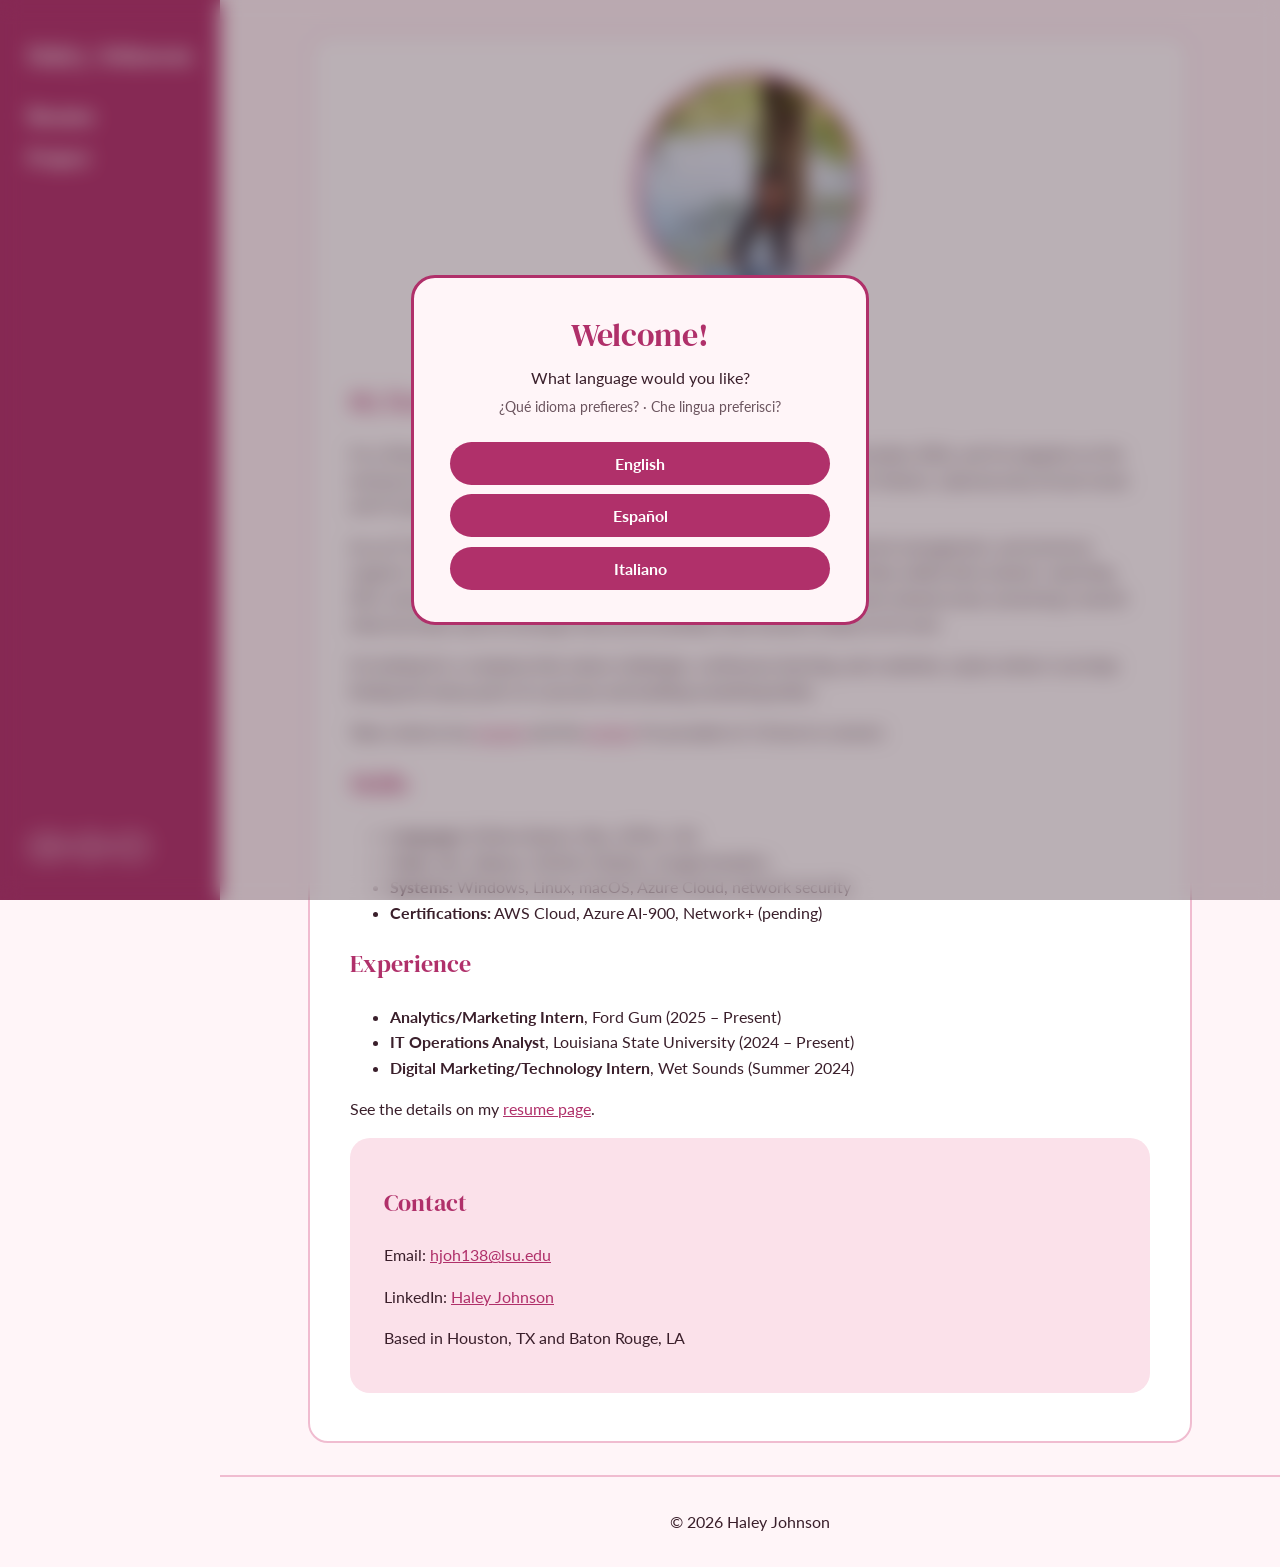
<file: index.html>
<!DOCTYPE html>
<html lang="en">
<head>
  <meta charset="UTF-8">
  <meta name="viewport" content="width=device-width, initial-scale=1">
  <title data-i18n="title.home">Haley Johnson | Management Information Systems</title>
  <link rel="stylesheet" href="styles.css">
</head>
<body>

  <header class="site-header">
    <a class="logo" href="index.html">Haley Johnson</a>
    <nav>
      <a href="resume.html" data-i18n="nav.resume">Resume</a>
      <a href="project.html" data-i18n="nav.project">Project</a>
    </nav>
    <div class="lang-switch" role="group" aria-label="Language">
      <button type="button" data-set-lang="en">EN</button>
      <button type="button" data-set-lang="es">ES</button>
      <button type="button" data-set-lang="it">IT</button>
    </div>
  </header>

  <main class="page-card">
    <section id="profile">
      <div class="photo-wrap">
        <div class="photo-zoom">
          <img src="haley.jpg" alt="Haley Johnson smiling under a tree by a lake">
          <span class="sparkle" aria-hidden="true">
            <svg viewBox="0 0 24 24"><path d="M12 0 L14 10 L24 12 L14 14 L12 24 L10 14 L0 12 L10 10 Z" fill="#fff"/></svg>
          </span>
        </div>
      </div>
      <p class="cta-wrap"><a href="#contact" class="contact-cta" data-i18n="home.cta">Contact me</a></p>
      <h1 data-i18n="home.hi">Hi, I'm Haley.</h1>
      <p data-i18n="home.p1">I'm a Management Information Systems student at LSU, graduating in December 2026, and I'm happiest on the technical side of business. Right now I'm building skills and certifications in Python, cybersecurity, AI and cloud, and IT project management.</p>
      <p data-i18n="home.p2">As an IT Operations Analyst at LSU, I work across operating systems, network management, and technical support, tracking down the root of a problem and fixing it fast. My internships added data analysis, reporting, SEO, and project management to the mix. At Ford Gum, I took a routine task nobody loved, answering a shared inbox by hand, and I'm turning it into an AI workflow that answers emails on its own.</p>
      <p data-i18n="home.p3">I'm looking for a company that values challenges, continuous learning, and creativity: a place where I can keep finding the messy parts of a process and building something better.</p>
      <p data-i18n="home.p4">Take a look at my <a href="resume.html">resume</a> and the <a href="project.html">project</a> I'm proudest of. I'd love to connect.</p>
    </section>

    <section id="skills">
      <h2 data-i18n="home.skills">Skills</h2>
      <ul>
        <li data-i18n="skill.lang"><strong>Languages:</strong> Python (basic), SQL, HTML, CSS</li>
        <li data-i18n="skill.tools"><strong>Tools:</strong> n8n, Tableau, GitHub, MySQL, Google Analytics</li>
        <li data-i18n="skill.systems"><strong>Systems:</strong> Windows, Linux, macOS, Azure Cloud, network security</li>
        <li data-i18n="skill.certs"><strong>Certifications:</strong> AWS Cloud, Azure AI-900, Network+ (pending)</li>
      </ul>
    </section>

    <section id="experience">
      <h2 data-i18n="home.experience">Experience</h2>
      <ul>
        <li data-i18n="exp.ford"><strong>Analytics/Marketing Intern</strong>, Ford Gum (2025 – Present)</li>
        <li data-i18n="exp.lsu"><strong>IT Operations Analyst</strong>, Louisiana State University (2024 – Present)</li>
        <li data-i18n="exp.wet"><strong>Digital Marketing/Technology Intern</strong>, Wet Sounds (Summer 2024)</li>
      </ul>
      <p data-i18n="home.details">See the details on my <a href="resume.html">resume page</a>.</p>
    </section>

    <section id="contact">
      <h2 data-i18n="home.contact">Contact</h2>
      <p>Email: <a href="mailto:hjoh138@lsu.edu">hjoh138@lsu.edu</a></p>
      <p>LinkedIn: <a href="https://www.linkedin.com/in/haleyyjohnson/" target="_blank">Haley Johnson</a></p>
      <p data-i18n="home.based">Based in Houston, TX and Baton Rouge, LA</p>
    </section>
  </main>

  <footer>
    <p>&copy; 2026 Haley Johnson</p>
  </footer>

  <script src="script.js"></script>
</body>
</html>
</file>
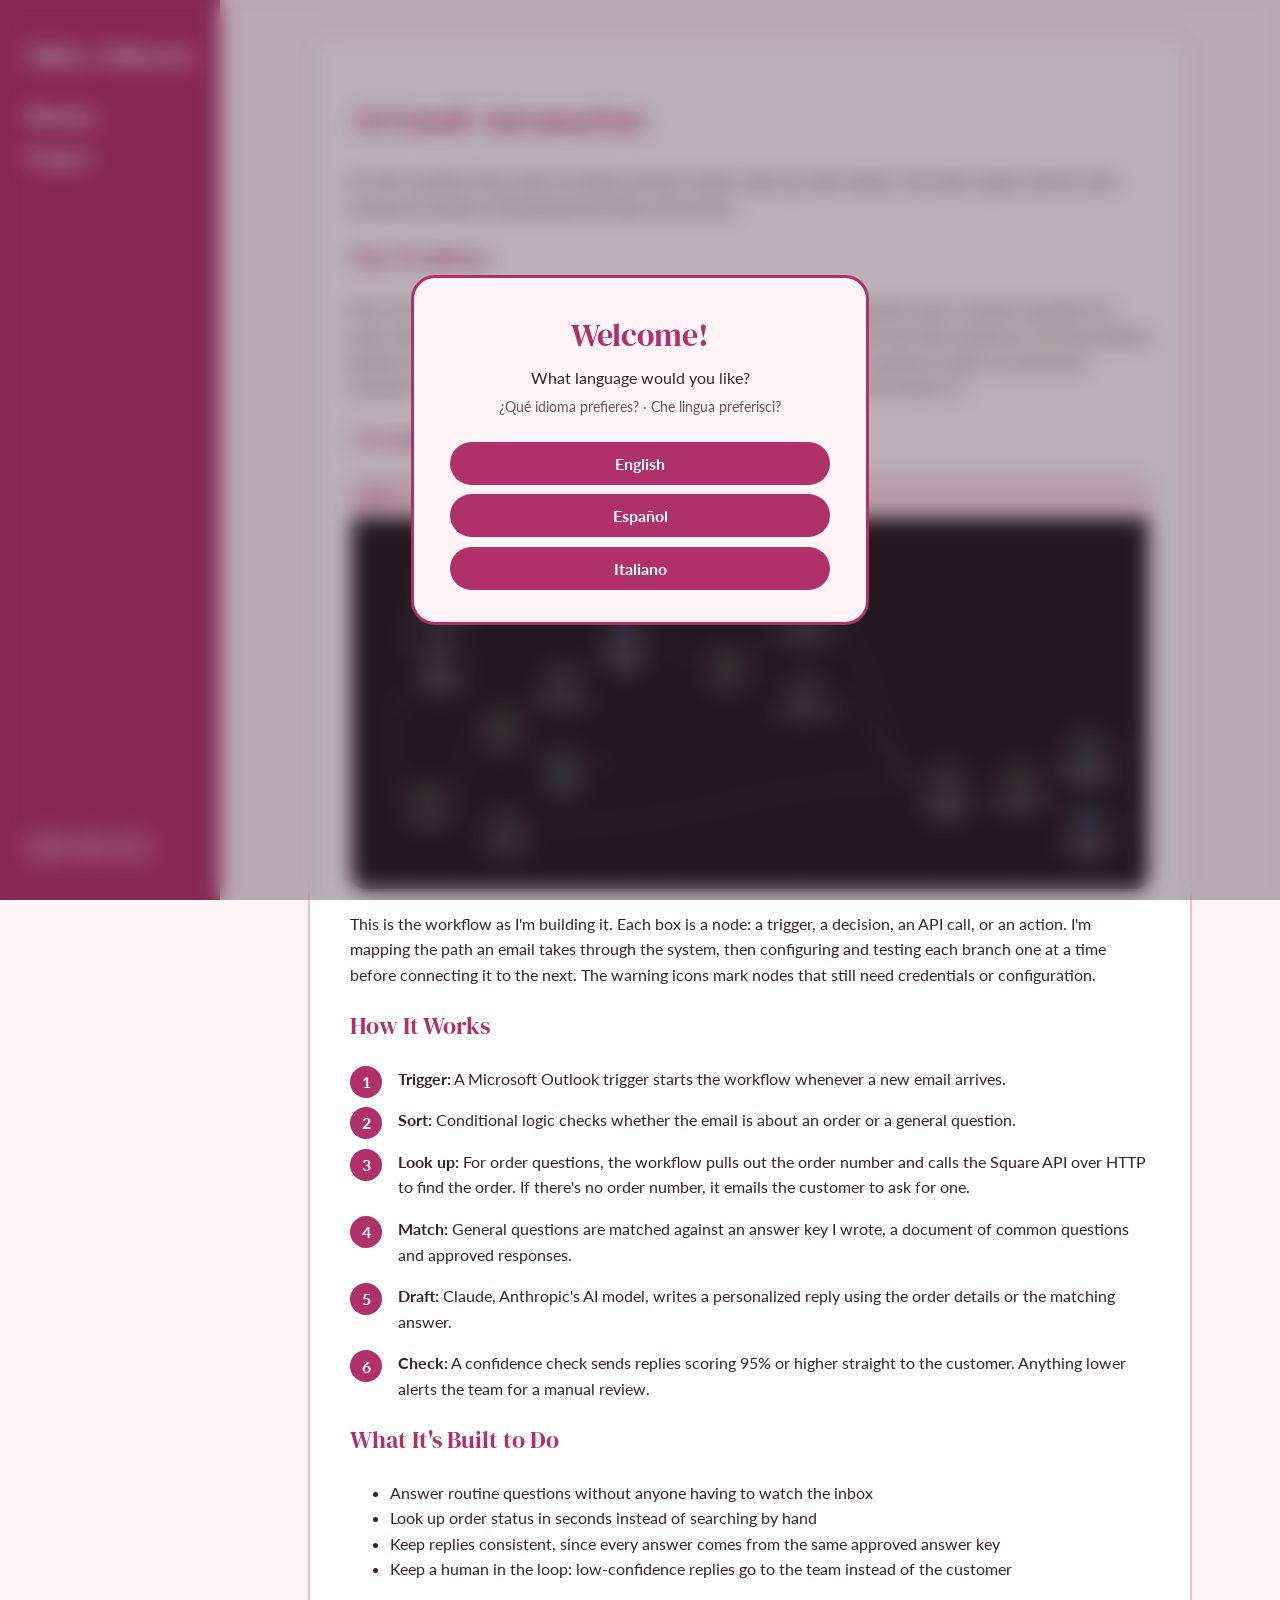
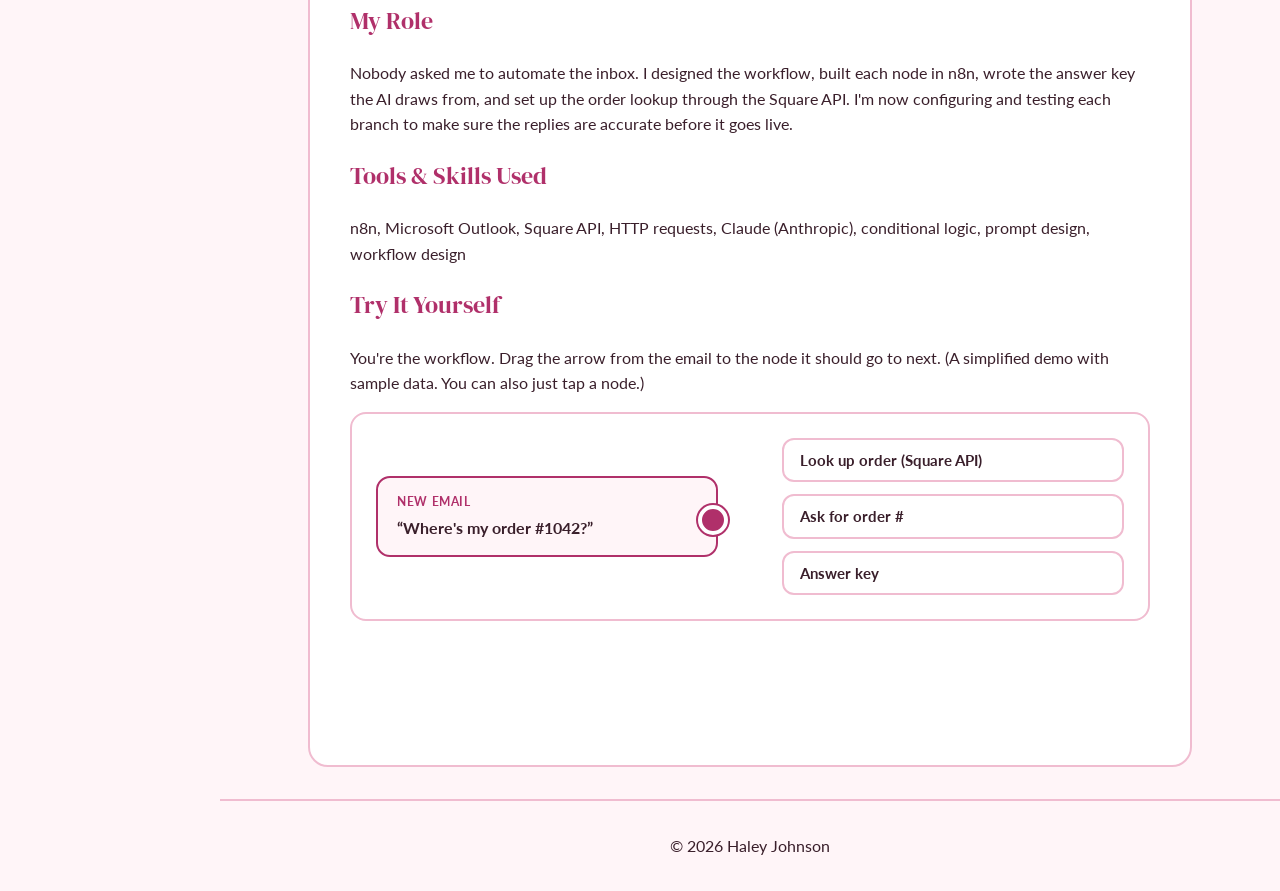
<file: project.html>
<!DOCTYPE html>
<html lang="en">
<head>
  <meta charset="UTF-8">
  <meta name="viewport" content="width=device-width, initial-scale=1">
  <title data-i18n="title.project">Haley Johnson | AI Email Automation</title>
  <link rel="stylesheet" href="styles.css">
</head>
<body>

  <header class="site-header">
    <a class="logo" href="index.html">Haley Johnson</a>
    <nav>
      <a href="resume.html" data-i18n="nav.resume">Resume</a>
      <a href="project.html" data-i18n="nav.project">Project</a>
    </nav>
    <div class="lang-switch" role="group" aria-label="Language">
      <button type="button" data-set-lang="en">EN</button>
      <button type="button" data-set-lang="es">ES</button>
      <button type="button" data-set-lang="it">IT</button>
    </div>
  </header>

  <main class="page-card">
    <h1 data-i18n="proj.title">AI Email Automation</h1>
    <p data-i18n="proj.intro">An n8n workflow that reads incoming customer emails, looks up order details, and drafts replies with AI, built during my Analytics/Marketing internship at Ford Gum.</p>

    <section>
      <h2 data-i18n="proj.problem.h">The Problem</h2>
      <p data-i18n="proj.problem">Part of my marketing internship was checking a shared inbox and answering the same customer questions by hand, the kind of repetitive work you'd expect at a front desk. It wasn't the work that excited me, but the problem behind it did. So instead of just doing the task, I turned it into something I wanted to build: an automated assistant that reads each message, figures out what the customer needs, and answers it.</p>
    </section>

    <section>
      <h2 data-i18n="proj.look.h">A Look Into the Project</h2>
      <figure class="window">
        <div class="window-bar" aria-hidden="true">
          <span></span><span></span><span></span>
          <p>n8n · email-automation</p>
        </div>
        <button class="window-image" type="button" aria-label="Enlarge workflow screenshot">
          <img src="n8n-workflow.png" alt="The n8n workflow: an Outlook trigger feeding decision nodes, a Square API order lookup, a Claude prompt node, and a confidence check that either sends the reply or alerts the team">
        </button>
      </figure>
      <p data-i18n="proj.look">This is the workflow as I'm building it. Each box is a node: a trigger, a decision, an API call, or an action. I'm mapping the path an email takes through the system, then configuring and testing each branch one at a time before connecting it to the next. The warning icons mark nodes that still need credentials or configuration.</p>
    </section>

    <section>
      <h2 data-i18n="proj.how.h">How It Works</h2>
      <ol class="steps">
        <li data-i18n="proj.how.1"><strong>Trigger:</strong> A Microsoft Outlook trigger starts the workflow whenever a new email arrives.</li>
        <li data-i18n="proj.how.2"><strong>Sort:</strong> Conditional logic checks whether the email is about an order or a general question.</li>
        <li data-i18n="proj.how.3"><strong>Look up:</strong> For order questions, the workflow pulls out the order number and calls the Square API over HTTP to find the order. If there's no order number, it emails the customer to ask for one.</li>
        <li data-i18n="proj.how.4"><strong>Match:</strong> General questions are matched against an answer key I wrote, a document of common questions and approved responses.</li>
        <li data-i18n="proj.how.5"><strong>Draft:</strong> Claude, Anthropic's AI model, writes a personalized reply using the order details or the matching answer.</li>
        <li data-i18n="proj.how.6"><strong>Check:</strong> A confidence check sends replies scoring 95% or higher straight to the customer. Anything lower alerts the team for a manual review.</li>
      </ol>
    </section>

    <section>
      <h2 data-i18n="proj.impact.h">What It's Built to Do</h2>
      <ul>
        <li data-i18n="proj.impact.1">Answer routine questions without anyone having to watch the inbox</li>
        <li data-i18n="proj.impact.2">Look up order status in seconds instead of searching by hand</li>
        <li data-i18n="proj.impact.3">Keep replies consistent, since every answer comes from the same approved answer key</li>
        <li data-i18n="proj.impact.4">Keep a human in the loop: low-confidence replies go to the team instead of the customer</li>
      </ul>
    </section>

    <section>
      <h2 data-i18n="proj.role.h">My Role</h2>
      <p data-i18n="proj.role">Nobody asked me to automate the inbox. I designed the workflow, built each node in n8n, wrote the answer key the AI draws from, and set up the order lookup through the Square API. I'm now configuring and testing each branch to make sure the replies are accurate before it goes live.</p>
    </section>

    <section>
      <h2 data-i18n="proj.tools.h">Tools &amp; Skills Used</h2>
      <p data-i18n="proj.tools">n8n, Microsoft Outlook, Square API, HTTP requests, Claude (Anthropic), conditional logic, prompt design, workflow design</p>
    </section>
    <section class="demo">
      <h2 data-i18n="proj.demo.h">Try It Yourself</h2>
      <p data-i18n="proj.demo.p">You're the workflow. Drag the arrow from the email to the node it should go to next. (A simplified demo with sample data. You can also just tap a node.)</p>
      <div class="demo-board">
        <svg class="demo-lines" aria-hidden="true"><path class="demo-line"></path></svg>
        <div class="demo-email">
          <p class="demo-email-label"></p>
          <p class="demo-email-text"></p>
          <span class="demo-handle" title="Drag me"></span>
        </div>
        <div class="demo-targets">
          <button type="button" class="demo-target" data-route="lookup"></button>
          <button type="button" class="demo-target" data-route="ask"></button>
          <button type="button" class="demo-target" data-route="answer"></button>
        </div>
      </div>
      <div class="demo-after" aria-hidden="true"></div>
      <p class="demo-status" aria-live="polite"></p>
      <button type="button" class="demo-next"></button>
    </section>
  </main>

  <footer>
    <p>&copy; 2026 Haley Johnson</p>
  </footer>

  <script src="script.js"></script>
</body>
</html>
</file>
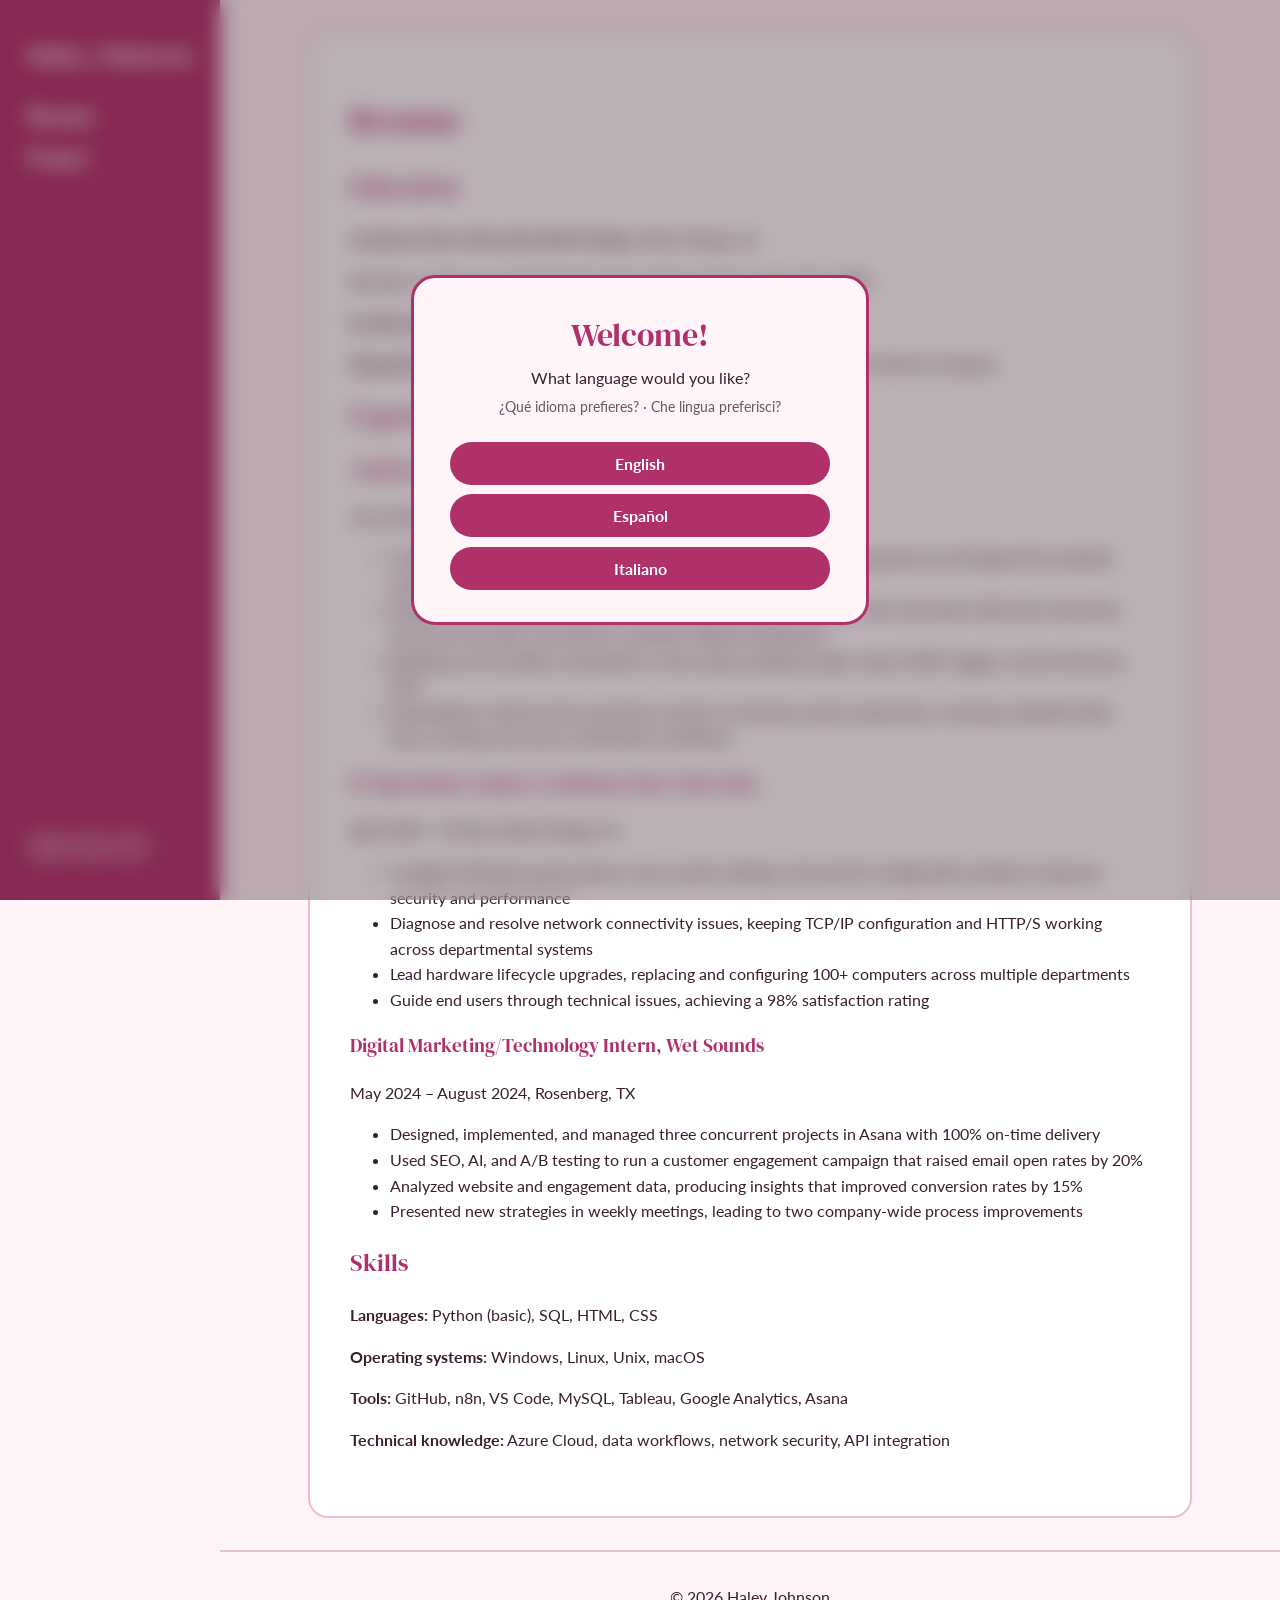
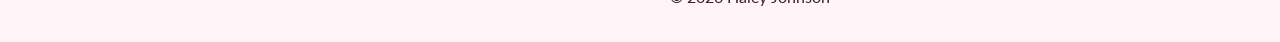
<file: resume.html>
<!DOCTYPE html>
<html lang="en">
<head>
  <meta charset="UTF-8">
  <meta name="viewport" content="width=device-width, initial-scale=1">
  <title data-i18n="title.resume">Haley Johnson | Resume</title>
  <link rel="stylesheet" href="styles.css">
</head>
<body>

  <header class="site-header">
    <a class="logo" href="index.html">Haley Johnson</a>
    <nav>
      <a href="resume.html" data-i18n="nav.resume">Resume</a>
      <a href="project.html" data-i18n="nav.project">Project</a>
    </nav>
    <div class="lang-switch" role="group" aria-label="Language">
      <button type="button" data-set-lang="en">EN</button>
      <button type="button" data-set-lang="es">ES</button>
      <button type="button" data-set-lang="it">IT</button>
    </div>
  </header>

  <main class="page-card">
    <h1 data-i18n="res.title">Resume</h1>

    <section>
      <h2 data-i18n="res.education">Education</h2>
      <p><strong>Louisiana State University A&amp;M College</strong>, Baton Rouge, LA</p>
      <p data-i18n="res.degree">Bachelor of Science in Management Information Systems, December 2026</p>
      <p data-i18n="res.certs"><strong>Certifications:</strong> AWS Cloud, Azure AI-900, Network+ (pending)</p>
      <p data-i18n="res.orgs"><strong>Organizations:</strong> Association of IT Professionals (AITP), Security Society, LSU Mentor Program</p>
    </section>

    <section>
      <h2 data-i18n="res.experience">Experience</h2>

      <h3 data-i18n="res.ford.h">Analytics/Marketing Intern, Ford Gum</h3>
      <p data-i18n="res.ford.d">June 2025 – Present, Remote</p>
      <ul>
        <li data-i18n="res.ford.1">Coded custom HTML and CSS email templates that improved user experience and helped drive website traffic and sales</li>
        <li data-i18n="res.ford.2">Designing and implementing a full GA4 analytics pipeline in Python that automates daily data extraction, structures the data, and powers a dynamic Tableau dashboard</li>
        <li data-i18n="res.ford.3">Building an AI workflow automation in n8n using conditional logic nodes, IMAP triggers, and AI inference APIs</li>
        <li data-i18n="res.ford.4">Developing a cybersecurity awareness session on business email compromise, covering credential theft, hash cracking, and secure verification workflows</li>
      </ul>

      <h3 data-i18n="res.lsu.h">IT Operations Analyst, Louisiana State University</h3>
      <p data-i18n="res.lsu.d">April 2024 – Present, Baton Rouge, LA</p>
      <ul>
        <li data-i18n="res.lsu.1">Configure Windows group policy, Linux system settings, and macOS configuration profiles to improve security and performance</li>
        <li data-i18n="res.lsu.2">Diagnose and resolve network connectivity issues, keeping TCP/IP configuration and HTTP/S working across departmental systems</li>
        <li data-i18n="res.lsu.3">Lead hardware lifecycle upgrades, replacing and configuring 100+ computers across multiple departments</li>
        <li data-i18n="res.lsu.4">Guide end users through technical issues, achieving a 98% satisfaction rating</li>
      </ul>

      <h3 data-i18n="res.wet.h">Digital Marketing/Technology Intern, Wet Sounds</h3>
      <p data-i18n="res.wet.d">May 2024 – August 2024, Rosenberg, TX</p>
      <ul>
        <li data-i18n="res.wet.1">Designed, implemented, and managed three concurrent projects in Asana with 100% on-time delivery</li>
        <li data-i18n="res.wet.2">Used SEO, AI, and A/B testing to run a customer engagement campaign that raised email open rates by 20%</li>
        <li data-i18n="res.wet.3">Analyzed website and engagement data, producing insights that improved conversion rates by 15%</li>
        <li data-i18n="res.wet.4">Presented new strategies in weekly meetings, leading to two company-wide process improvements</li>
      </ul>
    </section>

    <section>
      <h2 data-i18n="res.skills">Skills</h2>
      <p data-i18n="skill.lang"><strong>Languages:</strong> Python (basic), SQL, HTML, CSS</p>
      <p data-i18n="res.os"><strong>Operating systems:</strong> Windows, Linux, Unix, macOS</p>
      <p data-i18n="res.tools"><strong>Tools:</strong> GitHub, n8n, VS Code, MySQL, Tableau, Google Analytics, Asana</p>
      <p data-i18n="res.tech"><strong>Technical knowledge:</strong> Azure Cloud, data workflows, network security, API integration</p>
    </section>
  </main>

  <footer>
    <p>&copy; 2026 Haley Johnson</p>
  </footer>

  <script src="script.js"></script>
</body>
</html>
</file>
<file: styles.css>
/* Pink theme */
@import url('https://fonts.googleapis.com/css2?family=DM+Serif+Display&family=Lato:wght@400;700;900&display=swap');

:root {
  --blush: #fff5f8;
  --petal: #fbe1ea;
  --rose: #f0bcd0;
  --berry: #b0306a;
  --berry-dark: #8a2253;
  --plum: #3a1f2b;
}

body {
  font-family: 'Lato', Arial, sans-serif;
  margin: 0;
  line-height: 1.6;
  color: var(--plum);
  background: var(--blush);
}

h1, h2, h3 {
  font-family: 'DM Serif Display', Georgia, serif;
  font-weight: 400;
  color: var(--berry);
}

a { color: var(--berry); }

/* Header and navigation */
.site-header {
  background: var(--berry);
  padding: 1rem 1.5rem;
  display: flex;
  align-items: center;
  flex-wrap: wrap;
  gap: 0.5rem 1.5rem;
}

.logo {
  font-family: 'DM Serif Display', Georgia, serif;
  font-size: 1.4rem;
  color: #fff;
  text-decoration: none;
}

.site-header nav a {
  color: #fff;
  text-decoration: none;
  margin-right: 1rem;
  font-weight: 700;
}

.lang-switch {
  margin-left: auto;
  display: flex;
  gap: 4px;
}

.lang-switch button {
  background: transparent;
  color: #fff;
  border: 2px solid #fff;
  border-radius: 999px;
  padding: 0.2rem 0.6rem;
  font: 700 0.8rem 'Lato', Arial, sans-serif;
  cursor: pointer;
}

.lang-switch button:hover { background: rgba(255, 255, 255, 0.2); }
.lang-switch button.active { background: #fff; color: var(--berry); }

/* Page content */
main {
  max-width: 800px;
  margin: 0 auto;
  padding: 2rem 1.5rem;
}

footer {
  text-align: center;
  padding: 1rem;
  border-top: 2px solid var(--rose);
}

/* Profile photo with the wink sparkle */
.photo-wrap {
  width: 220px;
  height: 220px;
  margin: 0 auto 1.5rem;
  border-radius: 50%;
  border: 4px solid var(--berry);
  overflow: hidden;
}

.photo-zoom {
  position: relative;
  width: 100%;
  height: 100%;
  transform-origin: 54.6% 35.4%; /* your eye */
}

.photo-zoom img {
  width: 100%;
  height: 100%;
  object-fit: cover;
  display: block;
}

.sparkle {
  position: absolute;
  left: 54.6%;
  top: 35.4%;
  width: 9px;
  height: 9px;
  opacity: 0;
  transform: translate(-50%, -50%) scale(0);
  filter: drop-shadow(0 0 3px var(--rose));
  pointer-events: none;
}

.sparkle svg { width: 100%; height: 100%; display: block; }

.wink .photo-zoom { animation: zoom-to-eye 2.8s ease-in-out; }
.wink .sparkle { animation: twinkle 2.8s ease-in-out; }

@keyframes zoom-to-eye {
  0%   { transform: scale(1); }
  30%  { transform: scale(2.6); }
  70%  { transform: scale(2.6); }
  100% { transform: scale(1); }
}

@keyframes twinkle {
  0%, 34% { opacity: 0; transform: translate(-50%, -50%) scale(0) rotate(0deg); }
  44%     { opacity: 1; transform: translate(-50%, -50%) scale(1.3) rotate(45deg); }
  52%     { opacity: 1; transform: translate(-50%, -50%) scale(0.7) rotate(70deg); }
  60%     { opacity: 1; transform: translate(-50%, -50%) scale(1.1) rotate(90deg); }
  70%, 100% { opacity: 0; transform: translate(-50%, -50%) scale(0) rotate(135deg); }
}

/* Language pop-up */
.lang-overlay {
  position: fixed;
  inset: 0;
  background: rgba(58, 31, 43, 0.35);
  backdrop-filter: blur(10px);
  -webkit-backdrop-filter: blur(10px);
  display: flex;
  align-items: center;
  justify-content: center;
  padding: 1rem;
  z-index: 100;
  transition: opacity 0.35s ease;
}

.lang-overlay.closing { opacity: 0; }

.lang-card {
  background: var(--blush);
  border: 3px solid var(--berry);
  border-radius: 24px;
  padding: 2rem 2.25rem;
  max-width: 380px;
  width: 100%;
  text-align: center;
}

.lang-card h2 { margin: 0 0 0.25rem; font-size: 2rem; }
.lang-card p { margin: 0 0 1.5rem; }
.lang-card .lang-sub { margin: -1.25rem 0 1.5rem; font-size: 0.9rem; opacity: 0.75; }

.lang-options { display: flex; flex-direction: column; gap: 0.6rem; }

.lang-options button {
  background: var(--berry);
  color: #fff;
  border: none;
  border-radius: 999px;
  padding: 0.75rem 1rem;
  font: 700 1rem 'Lato', Arial, sans-serif;
  cursor: pointer;
}

.lang-options button:hover { background: var(--berry-dark); }

@media (prefers-reduced-motion: reduce) {
  .wink .photo-zoom { animation: none; }
  .wink .sparkle { animation-duration: 1.2s; }
}

/* Contact me button and contact highlight */
html { scroll-behavior: smooth; }

.cta-wrap { text-align: center; margin: -0.5rem 0 1rem; }

.contact-cta {
  display: inline-block;
  background: var(--berry);
  color: #fff;
  text-decoration: none;
  font-weight: 700;
  padding: 0.6rem 1.4rem;
  border-radius: 999px;
}

.contact-cta:hover { background: var(--berry-dark); }

#contact {
  background: var(--petal);
  border: 2px solid transparent;
  border-radius: 20px;
  padding: 1.5rem 2rem;
}

#contact.highlight { animation: contact-glow 1.2s ease-out 2; }

@keyframes contact-glow {
  0%   { border-color: var(--berry); box-shadow: 0 0 0 0 rgba(176, 48, 106, 0.5); }
  60%  { border-color: var(--berry); box-shadow: 0 0 0 16px rgba(176, 48, 106, 0); }
  100% { border-color: transparent; box-shadow: 0 0 0 0 rgba(176, 48, 106, 0); }
}

/* Sidebar menu on the left (laptops and bigger screens) */
@media (min-width: 800px) {
  body { padding-left: 220px; }

  .site-header {
    position: fixed;
    top: 0;
    left: 0;
    bottom: 0;
    width: 220px;
    box-sizing: border-box;
    flex-direction: column;
    align-items: flex-start;
    flex-wrap: nowrap;
    gap: 2rem;
    padding: 2.5rem 1.75rem;
    z-index: 50;
  }

  .logo { font-size: 1.6rem; line-height: 1.2; }

  .site-header nav {
    display: flex;
    flex-direction: column;
    gap: 0.9rem;
  }

  .site-header nav a { margin-right: 0; font-size: 1.05rem; }

  .lang-switch { margin-left: 0; margin-top: auto; }
}

/* Phone-friendly tweaks (small screens) */
@media (max-width: 799px) {
  .site-header {
    position: sticky;
    top: 0;
    z-index: 50;
    padding: 0.75rem 1rem;
    gap: 0.5rem 1rem;
    flex-wrap: nowrap;
  }

  .logo { font-size: 1.15rem; white-space: nowrap; }

  .site-header nav { display: flex; gap: 0.9rem; }
  .site-header nav a { margin-right: 0; font-size: 0.95rem; }

  .lang-switch button { padding: 0.15rem 0.45rem; font-size: 0.72rem; }

  main { padding: 1.5rem 1.1rem; }

  h1 { font-size: 2rem; }
  h2 { font-size: 1.5rem; }

  .photo-wrap { width: 170px; height: 170px; }

  #contact { padding: 1.25rem; }
  #contact a { overflow-wrap: anywhere; }

  ul { padding-left: 1.2rem; }

  .lang-card { padding: 1.5rem 1.25rem; }
}

/* Content card with a thin pink outline (all pages) */
.page-card {
  background: #fff;
  border: 2px solid var(--rose);
  border-radius: 20px;
  margin: 2rem auto;
  padding: 2.5rem 2.5rem 3rem;
}

@media (max-width: 799px) {
  .page-card { margin: 1rem 0.5rem; padding: 1.75rem 1.25rem 2rem; }
}

/* Apple-style reveal: content fades up as you scroll */
.reveal {
  opacity: 0;
  transform: translateY(28px);
  transition: opacity 0.8s ease, transform 0.8s ease;
}

.reveal.visible { opacity: 1; transform: none; }

@media (prefers-reduced-motion: reduce) {
  .reveal { opacity: 1; transform: none; transition: none; }
}

/* Menu tabs: extra bold, glittery light pink on hover, underline, and a grow */
.site-header nav a {
  font-weight: 900;
  font-size: 1.1rem;
  letter-spacing: 0.02em;
  -webkit-text-stroke: 0.4px currentColor;
  position: relative;
  display: inline-block;
  transform-origin: left center;
  transition: color 0.25s ease, transform 0.25s ease;
}

.site-header nav a::after {
  content: "";
  position: absolute;
  left: 0;
  bottom: -4px;
  width: 100%;
  height: 3px;
  border-radius: 3px;
  background: #ffe3ee;
  transform: scaleX(0);
  transform-origin: left;
  transition: transform 0.25s ease;
}

.site-header nav a:hover,
.site-header nav a:focus-visible {
  color: #ffe3ee;
  transform: scale(1.22);
  background: linear-gradient(110deg, #ffe3ee 35%, #ffffff 50%, #ffe3ee 65%);
  background-size: 250% 100%;
  -webkit-background-clip: text;
  background-clip: text;
  -webkit-text-fill-color: transparent;
  -webkit-text-stroke: 0.4px #ffe3ee;
  animation: glitter-shine 1.3s linear infinite;
}

.site-header nav a:hover::after,
.site-header nav a:focus-visible::after {
  transform: scaleX(1);
}

@keyframes glitter-shine {
  from { background-position: 100% 0; }
  to   { background-position: -150% 0; }
}

/* Tiny sparkles that pop around a tab while you hover */
.nav-sparkle {
  position: absolute;
  pointer-events: none;
  width: 8px;
  height: 8px;
  animation: nav-twinkle 0.7s ease-out forwards;
}

.nav-sparkle svg { width: 100%; height: 100%; display: block; }

@keyframes nav-twinkle {
  0%   { opacity: 0; transform: scale(0) rotate(0deg); }
  40%  { opacity: 1; transform: scale(1.2) rotate(45deg); }
  100% { opacity: 0; transform: scale(0) rotate(90deg); }
}

@media (prefers-reduced-motion: reduce) {
  .site-header nav a:hover { animation: none; }
  .nav-sparkle { display: none; }
}

/* Project page */
.window {
  margin: 1rem 0 1.25rem;
  border: 2px solid var(--rose);
  border-radius: 16px;
  overflow: hidden;
  background: #1f1a1d;
}

.window-bar {
  display: flex;
  align-items: center;
  gap: 6px;
  padding: 0.55rem 0.9rem;
  background: var(--petal);
}

.window-bar span {
  width: 11px;
  height: 11px;
  border-radius: 50%;
  background: var(--berry);
}
.window-bar span:nth-child(2) { background: #e57aa5; }
.window-bar span:nth-child(3) { background: var(--rose); }

.window-bar p {
  margin: 0 0 0 0.6rem;
  font-size: 0.8rem;
  font-weight: 700;
  color: var(--berry);
}

.window-image {
  display: block;
  width: 100%;
  padding: 0;
  border: 0;
  background: none;
  cursor: zoom-in;
}

.window-image img {
  display: block;
  width: 100%;
  height: auto;
  transition: transform 0.4s ease;
}

.window-image:hover img { transform: scale(1.02); }


/* Numbered steps */
.steps {
  list-style: none;
  counter-reset: step;
  padding-left: 0;
}

.steps li {
  counter-increment: step;
  position: relative;
  padding-left: 3rem;
  margin-bottom: 1rem;
}

.steps li::before {
  content: counter(step);
  position: absolute;
  left: 0;
  top: 0;
  width: 2rem;
  height: 2rem;
  border-radius: 50%;
  background: var(--berry);
  color: #fff;
  font-weight: 700;
  display: flex;
  align-items: center;
  justify-content: center;
}

/* Enlarged screenshot view */
.lightbox {
  position: fixed;
  inset: 0;
  z-index: 200;
  display: flex;
  align-items: center;
  justify-content: center;
  padding: 1.5rem;
  background: rgba(58, 31, 43, 0.45);
  backdrop-filter: blur(10px);
  -webkit-backdrop-filter: blur(10px);
  cursor: zoom-out;
}

.lightbox img {
  max-width: 100%;
  max-height: 90vh;
  border: 3px solid var(--rose);
  border-radius: 12px;
}

/* Try It Yourself: drag-to-route demo */
.demo-board {
  position: relative;
  display: grid;
  grid-template-columns: 1fr 1fr;
  gap: 1.25rem 4rem;
  align-items: center;
  padding: 1.5rem;
  border: 2px solid var(--rose);
  border-radius: 16px;
  margin-top: 1rem;
  touch-action: none;
}

.demo-lines {
  position: absolute;
  inset: 0;
  width: 100%;
  height: 100%;
  pointer-events: none;
  overflow: visible;
}

.demo-line {
  fill: none;
  stroke: var(--berry);
  stroke-width: 3;
  stroke-linecap: round;
  stroke-dasharray: 6 6;
}

.demo-line.locked { stroke-dasharray: none; }

.demo-email {
  position: relative;
  background: var(--blush);
  border: 2px solid var(--berry);
  border-radius: 14px;
  padding: 0.9rem 1.2rem;
}

.demo-email-label {
  margin: 0 0 0.25rem;
  font-size: 0.75rem;
  font-weight: 700;
  letter-spacing: 0.05em;
  text-transform: uppercase;
  color: var(--berry);
}

.demo-email-text { margin: 0; font-weight: 700; }

.demo-handle {
  position: absolute;
  right: -12px;
  top: 50%;
  width: 22px;
  height: 22px;
  margin-top: -11px;
  border-radius: 50%;
  background: var(--berry);
  border: 4px solid #fff;
  box-shadow: 0 0 0 2px var(--berry);
  cursor: grab;
  touch-action: none;
  animation: handle-pulse 1.6s ease-in-out infinite;
}

.demo-handle:active { cursor: grabbing; }

@keyframes handle-pulse {
  0%, 100% { box-shadow: 0 0 0 2px var(--berry); }
  50%      { box-shadow: 0 0 0 7px rgba(176, 48, 106, 0.25); }
}

.demo-targets { display: flex; flex-direction: column; gap: 0.75rem; }

.demo-target {
  background: #fff;
  color: var(--plum);
  border: 2px solid var(--rose);
  border-radius: 12px;
  padding: 0.7rem 1rem;
  font: 700 0.95rem 'Lato', Arial, sans-serif;
  text-align: left;
  cursor: pointer;
  transition: background 0.25s ease, color 0.25s ease, border-color 0.25s ease, transform 0.25s ease;
}

.demo-target:hover,
.demo-target.hover { border-color: var(--berry); transform: scale(1.03); }

.demo-target.correct { background: var(--berry); color: #fff; border-color: var(--berry); }
.demo-target.dim { opacity: 0.4; }
.demo-target.wrong { animation: shake 0.4s ease; border-color: #d4537e; }

@keyframes shake {
  0%, 100% { transform: translateX(0); }
  25% { transform: translateX(-6px); }
  75% { transform: translateX(6px); }
}

.demo-after { display: flex; flex-wrap: wrap; align-items: center; gap: 0.4rem; min-height: 2.2rem; margin-top: 1rem; }

.demo-after span {
  padding: 0.35rem 0.8rem;
  border-radius: 10px;
  background: var(--petal);
  color: var(--berry);
  font-weight: 700;
  font-size: 0.85rem;
  opacity: 0;
  transform: translateY(6px);
  transition: opacity 0.35s ease, transform 0.35s ease;
}

.demo-after span.show { opacity: 1; transform: none; }
.demo-after span.final { background: var(--berry); color: #fff; }
.demo-after .arrow { background: none; padding: 0; color: var(--rose); }

.demo-status { min-height: 1.6em; margin: 0.6rem 0; font-weight: 700; color: var(--berry); }

.demo-next {
  display: none;
  background: var(--berry);
  color: #fff;
  border: none;
  border-radius: 999px;
  padding: 0.55rem 1.3rem;
  font: 700 0.9rem 'Lato', Arial, sans-serif;
  cursor: pointer;
}

.demo-next.show { display: inline-block; }
.demo-next:hover { background: var(--berry-dark); }

@media (max-width: 640px) {
  .demo-board { grid-template-columns: 1fr; gap: 2.5rem; padding: 1.1rem; }
  .demo-handle { right: 50%; top: auto; bottom: -12px; margin: 0 -11px 0 0; }
}

/* Phone header: keep the name, tabs, and language buttons on one line */
@media (max-width: 799px) {
  .site-header { gap: 0.5rem 0.75rem; padding: 0.7rem 0.8rem; }
  .logo { font-size: 1.05rem; }
  .site-header nav { gap: 0.7rem; }
  .site-header nav a { font-size: 0.9rem; -webkit-text-stroke: 0; }
  .lang-switch { gap: 3px; }
}

@media (max-width: 380px) {
  .site-header { flex-wrap: wrap; }
  .lang-switch { margin-left: 0; }
}
</file>
